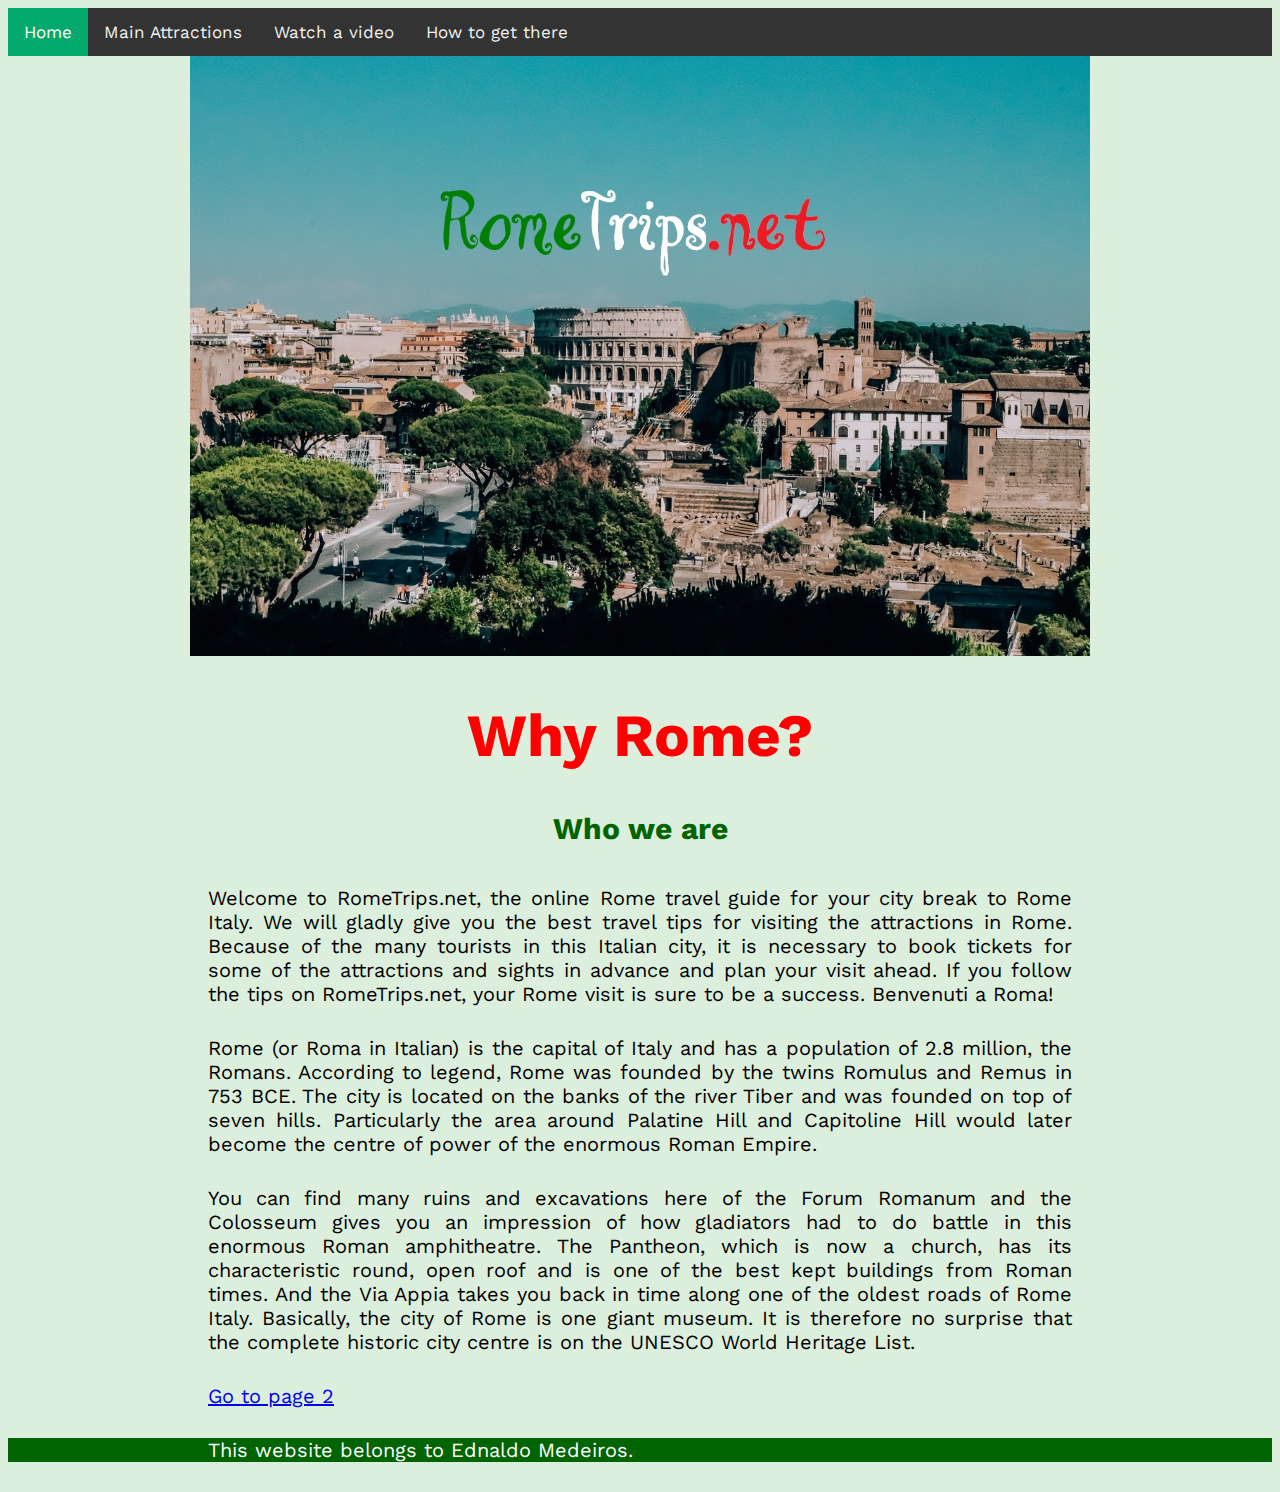
<file: index.html>
<!DOCTYPE html>
<html lang="en">
<head>
    <meta charset="UTF-8">
    <meta http-equiv="X-UA-Compatible" content="IE=edge">
    <meta name="viewport" content="width=device-width, initial-scale=1.0">
    <title>RomeTrips.net</title>
    <link rel="stylesheet" href="main.css">
    <link href="favicon.ico" rel="icon" type="image/x-icon" />
</head>
<body>

<div class="topnav">
<a class="active" href="index.html">Home</a>
<a href="page2.html" target="_self">Main Attractions</a></a>
<a href="page3.html" target="_self">Watch a video</a></a>
<a href="page4.html" target="_self">How to get there</a></a>
</div>

<div class="pichome">
    <img src="Rome.jpg" alt="Rome">
</div>

<h1>Why Rome?</h1>
<h2>Who we are</h2>
<p>Welcome to RomeTrips.net, the online Rome travel guide for your city break to Rome Italy. We will gladly give you the best travel tips for visiting the attractions in Rome. Because of the many tourists in this Italian city, it is necessary to book tickets for some of the attractions and sights in advance and plan your visit ahead. If you follow the tips on RomeTrips.net, your Rome visit is sure to be a success. Benvenuti a Roma!</p>

<p>Rome (or Roma in Italian) is the capital of Italy and has a population of 2.8 million, the Romans. According to legend, Rome was founded by the twins Romulus and Remus in 753 BCE. The city is located on the banks of the river Tiber and was founded on top of seven hills. Particularly the area around Palatine Hill and Capitoline Hill would later become the centre of power of the enormous Roman Empire. </p>

<p>You can find many ruins and excavations here of the Forum Romanum and the Colosseum gives you an impression of how gladiators had to do battle in this enormous Roman amphitheatre. The Pantheon, which is now a church, has its characteristic round, open roof and is one of the best kept buildings from Roman times. And the Via Appia takes you back in time along one of the oldest roads of Rome Italy. Basically, the city of Rome is one giant museum. It is therefore no surprise that the complete historic city centre is on the UNESCO World Heritage List.</p> 

<p><a href="page2.html" target="_self">Go to page 2</a></p>

<div class="footer">
    <p>This website belongs to Ednaldo Medeiros.</p>
</div>

</body>
</html>
</file>
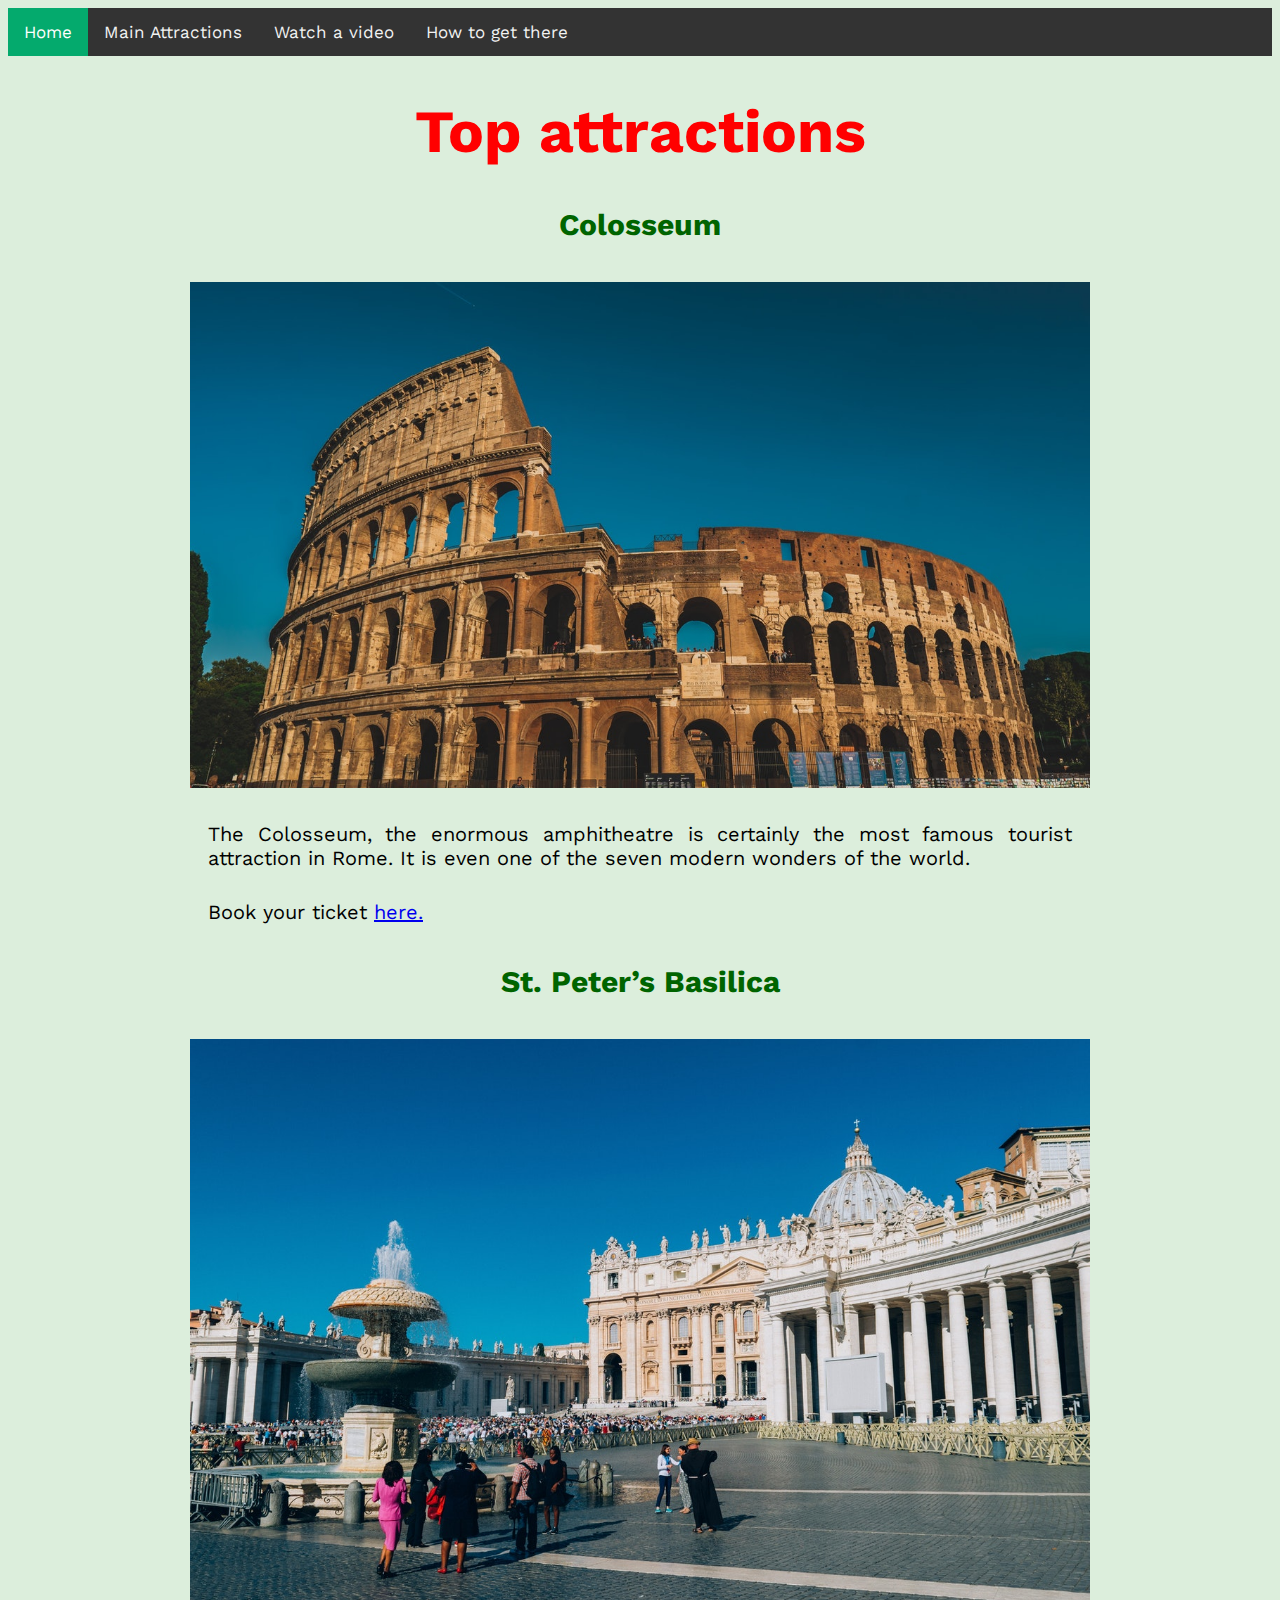
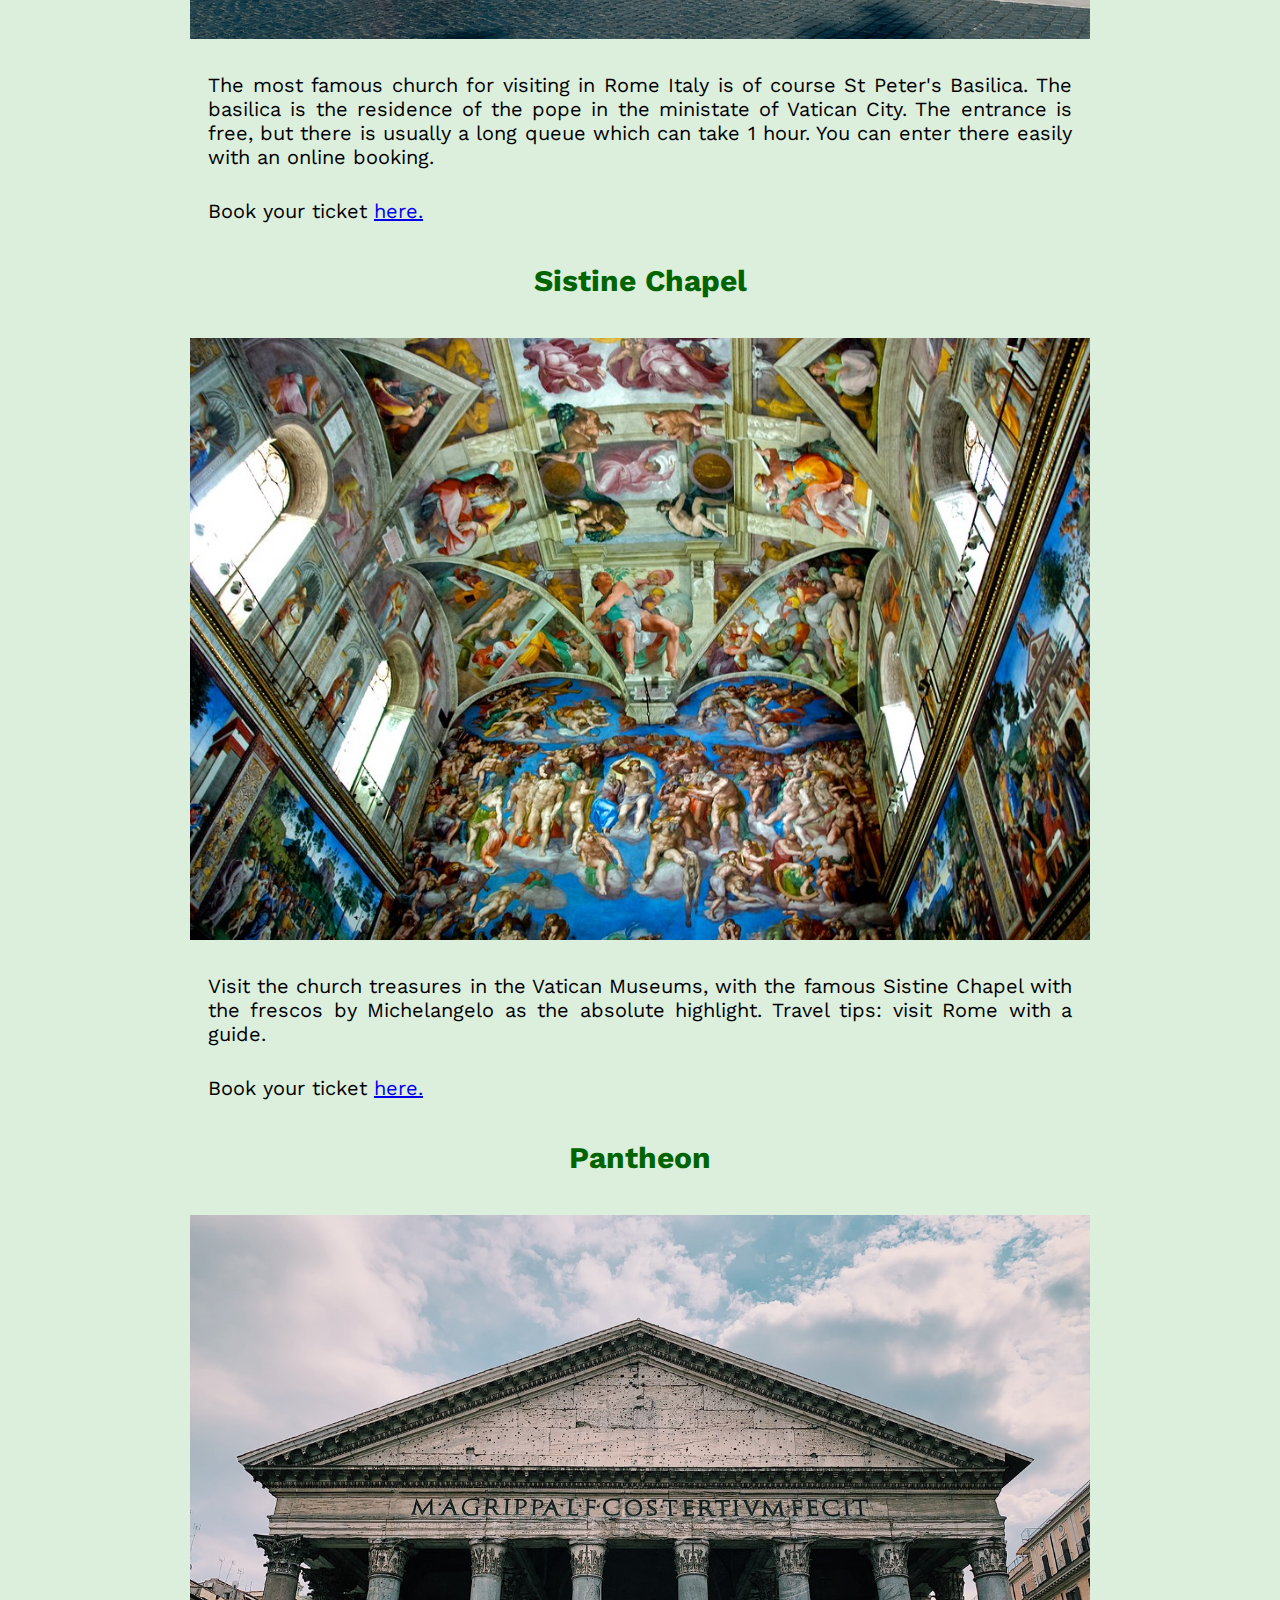
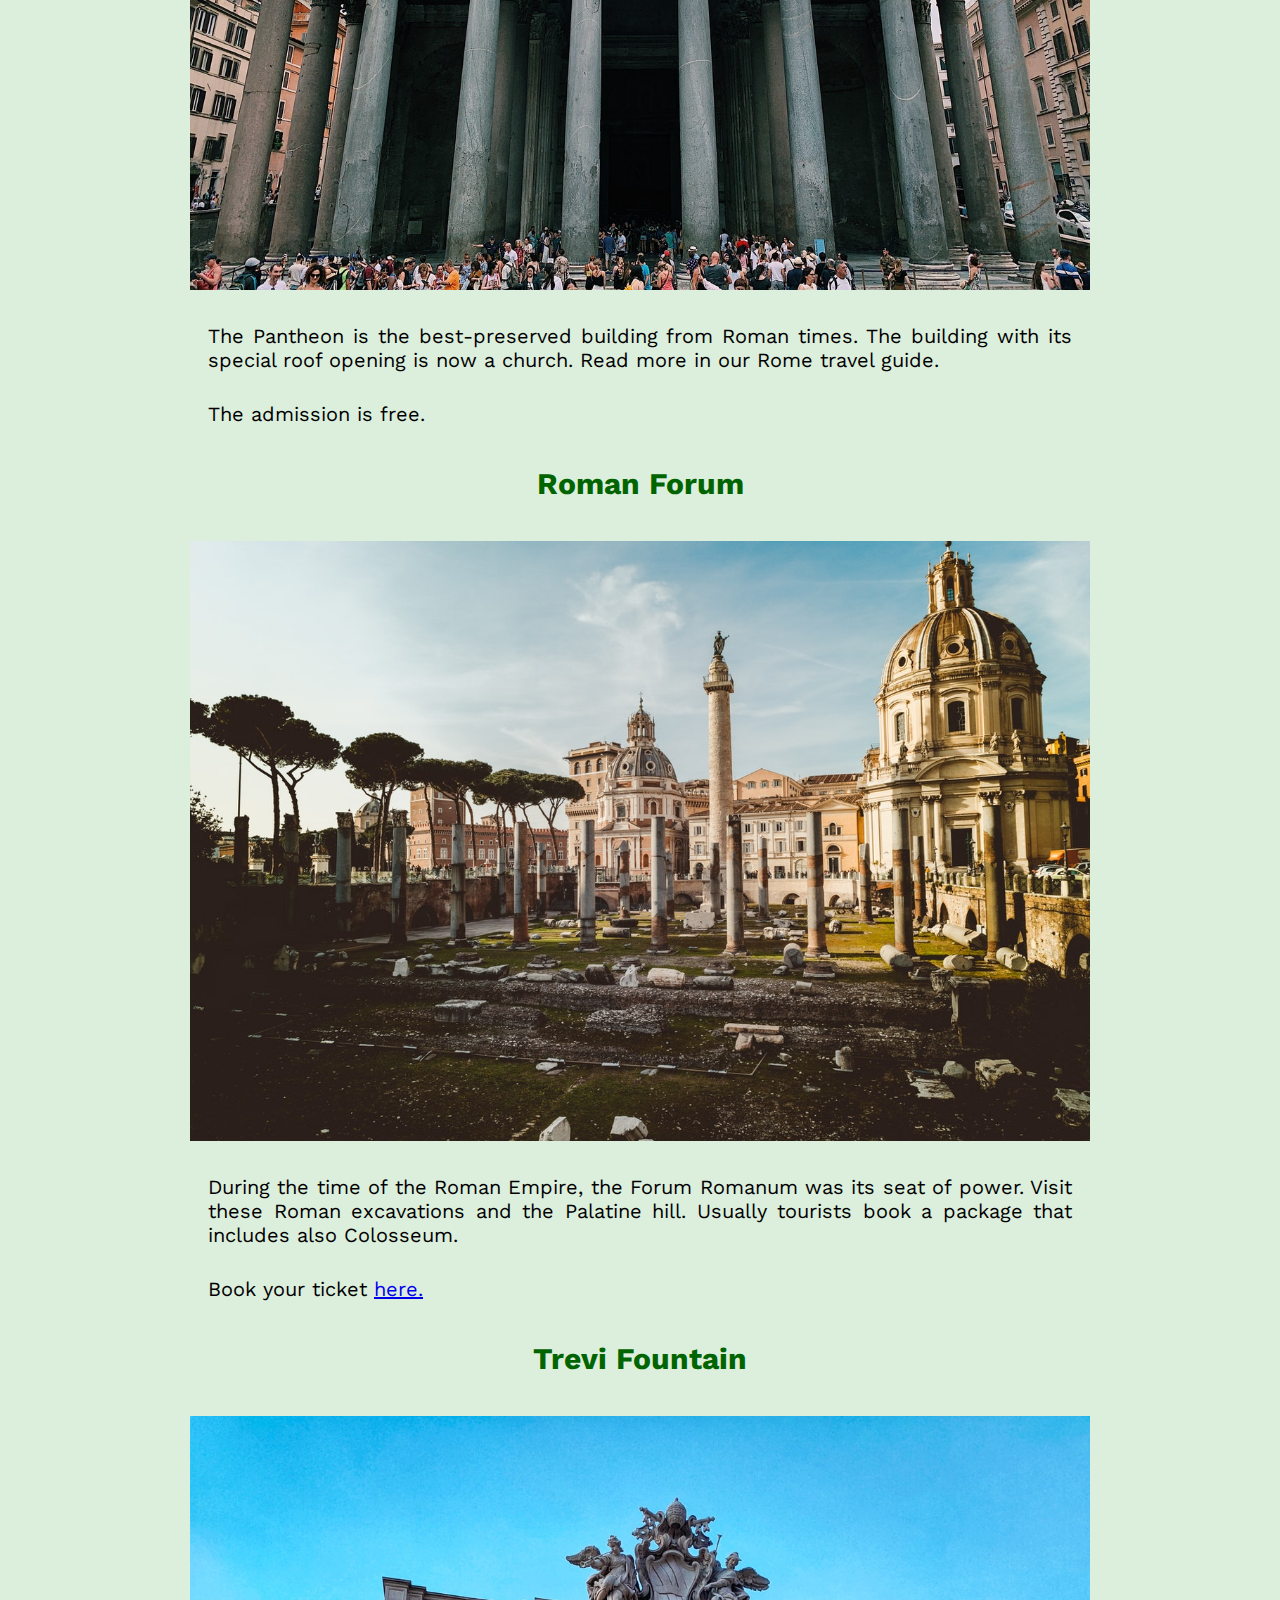
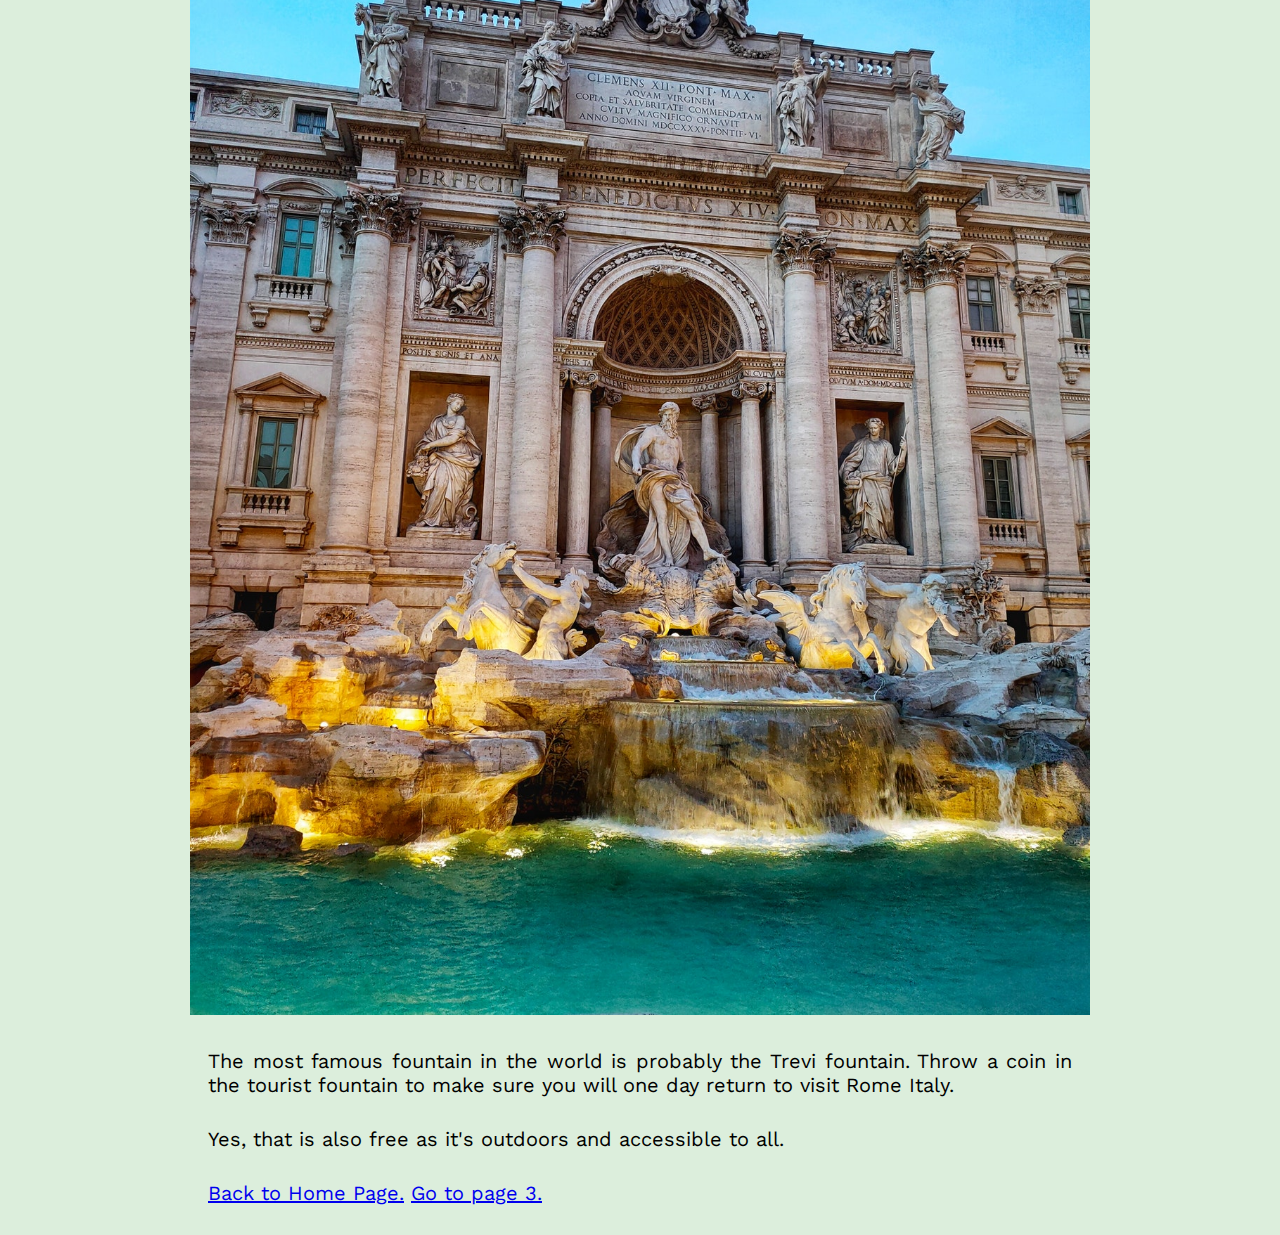
<file: page2.html>
<!DOCTYPE html>
<html lang="en">
<head>
    <meta charset="UTF-8">
    <meta http-equiv="X-UA-Compatible" content="IE=edge">
    <meta name="viewport" content="width=device-width, initial-scale=1.0">
    <link rel="stylesheet" href="main.css">
    <link href="favicon.ico" rel="icon" type="image/x-icon" />
    <title>Main attractions</title>
</head>
<body>

<div class="topnav">
    <a class="active" href="index.html">Home</a>
    <a href="page2.html" target="_self">Main Attractions</a></a>
    <a href="page3.html" target="_self">Watch a video</a></a>
    <a href="page4.html" target="_self">How to get there</a></a>
    </div>

<div class="pictures">
    <h1>Top attractions</h1>
    <h2>Colosseum</h2>
    <img src="Coliseo.jpg" alt="Colosseum">
    <p>The Colosseum, the enormous amphitheatre is certainly the most famous tourist attraction in Rome. It is even one of the seven modern wonders of the world.</p>
    <p>Book your ticket <a href="https://www.il-colosseo.it/en/prenotazioni.php?id=10" target="_blank" rel="external">here.</a></p>

    <h2>St. Peter’s Basilica</h2>
    <img src="St Peters Basilic.jpg" alt="St. Peter's Basilica" >
    <p>The most famous church for visiting in Rome Italy is of course St Peter's Basilica. The basilica is the residence of the pope in the ministate of Vatican City. The entrance is free, but there is usually a long queue which can take 1 hour. You can enter there easily with an online booking.</p>
    <p>Book your ticket <a href="https://www.thevaticantickets.com/st-peters-basilica/" target="_blank" rel="external">here.</a></p>

    <h2>Sistine Chapel</h2>
    <img src="Sistine Chappel.jpg" alt="Sistine Chapel" >
    <p>Visit the church treasures in the Vatican Museums, with the famous Sistine Chapel with the frescos by Michelangelo as the absolute highlight. Travel tips: visit Rome with a guide.</p>
    <p>Book your ticket <a href="https://tickets.museivaticani.va/home" target="_blank" rel="external">here.</a></p>

    <h2>Pantheon</h2>
    <img src="Panthenon.jpg" alt="Pantheon" >
    <p>The Pantheon is the best-preserved building from Roman times. The building with its special roof opening is now a church. Read more in our Rome travel guide.</p>
    <p>The admission is free.</p>

    <h2>Roman Forum</h2>
    <img src="Forum romano.jpg" alt="Roman Forum" >
    <p>During the time of the Roman Empire, the Forum Romanum was its seat of power. Visit these Roman excavations and the Palatine hill. Usually tourists book a package that includes also Colosseum.</p>
    <p>Book your ticket <a href="https://rb.gy/pxsui9" target="_blank" rel="external">here.</a></p>

    <h2>Trevi Fountain</h2>
    <img src="Fontana di Trevi.jpg" alt="Trevi Fountain" >
    <p>The most famous fountain in the world is probably the Trevi fountain. Throw a coin in the tourist fountain to make sure you will one day return to visit Rome Italy.</p>
    <p>Yes, that is also free as it's outdoors and accessible to all.</p>
</div>

<p><a href="index.html" target="_self">Back to Home Page.</a>   <a href="page3.html" target="_self">Go to page 3.</a></p>

</body>
</html>
</file>
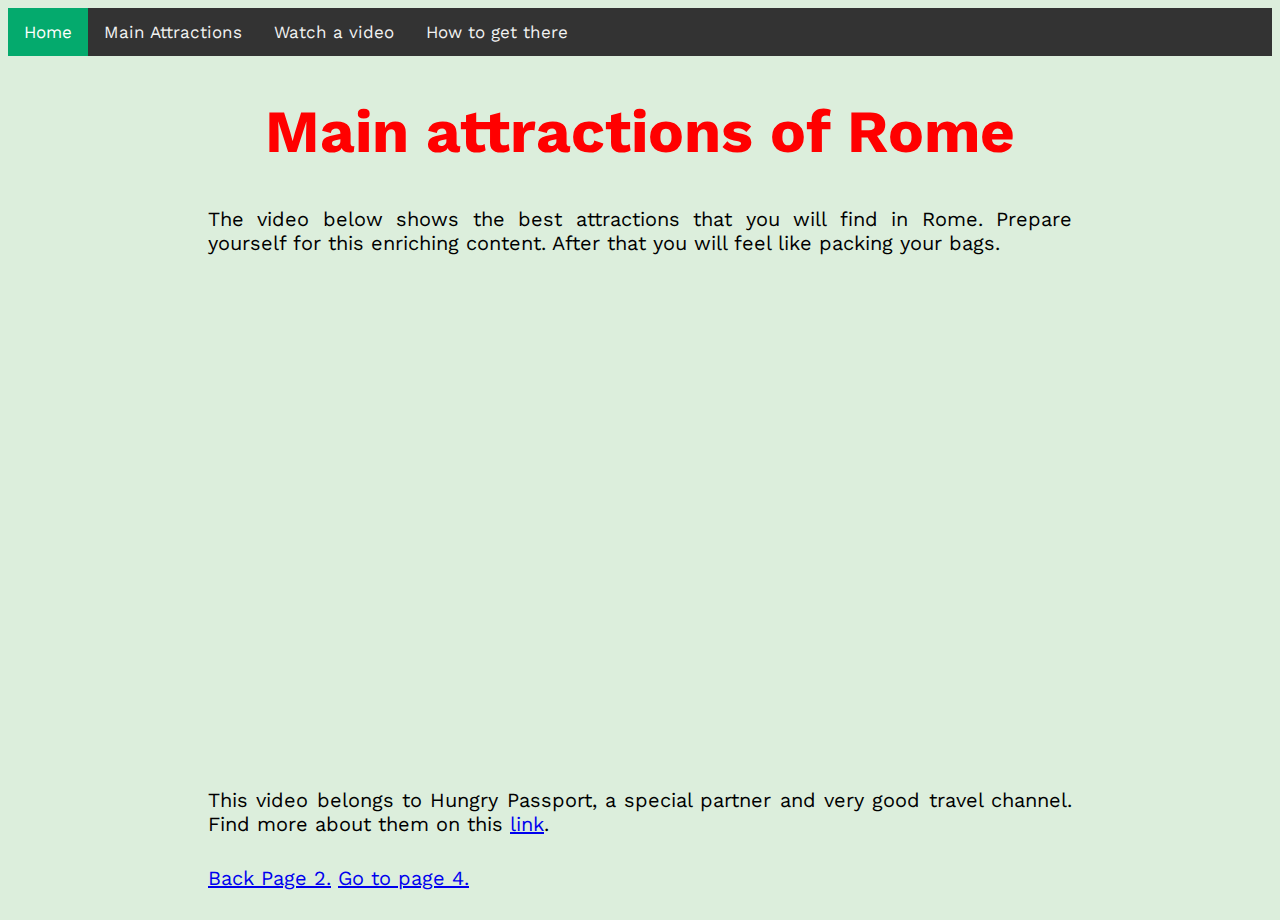
<file: page3.html>
<!DOCTYPE html>
<html lang="en">
<head>
    <meta charset="UTF-8">
    <meta http-equiv="X-UA-Compatible" content="IE=edge">
    <meta name="viewport" content="width=device-width, initial-scale=1.0">
    <link rel="stylesheet" href="main.css">
    <link href="favicon.ico" rel="icon" type="image/x-icon" />
    <title>Watch a video</title>
</head>
<body>
    <div class="topnav">
        <a class="active" href="index.html">Home</a>
        <a href="page2.html" target="_self">Main Attractions</a></a>
        <a href="page3.html" target="_self">Watch a video</a></a>
        <a href="page4.html" target="_self">How to get there</a></a>
        </div>

<h1>Main attractions of Rome</h1>
<p>The video below shows the best attractions that you will find in Rome. Prepare yourself for this enriching content. After that you will feel like packing your bags.</p>
    
<iframe class="center" width="840" height="472.5" src="https://www.youtube.com/embed/iyz9pBv1bHc" title="YouTube video player" frameborder="0" allow="accelerometer; autoplay; clipboard-write; encrypted-media; gyroscope; picture-in-picture" allowfullscreen></iframe>

<p>This video belongs to Hungry Passport, a special partner and very good travel channel. Find more about them on this <a href="https://www.youtube.com/c/HungryPassport/featured" target="_blank" rel="external">link</a>. </p>

<p><a href="page2.html" target="_self">Back Page 2.</a>   <a href="page4.html" target="_self">Go to page 4.</a></p>

</body>
</html>
</file>
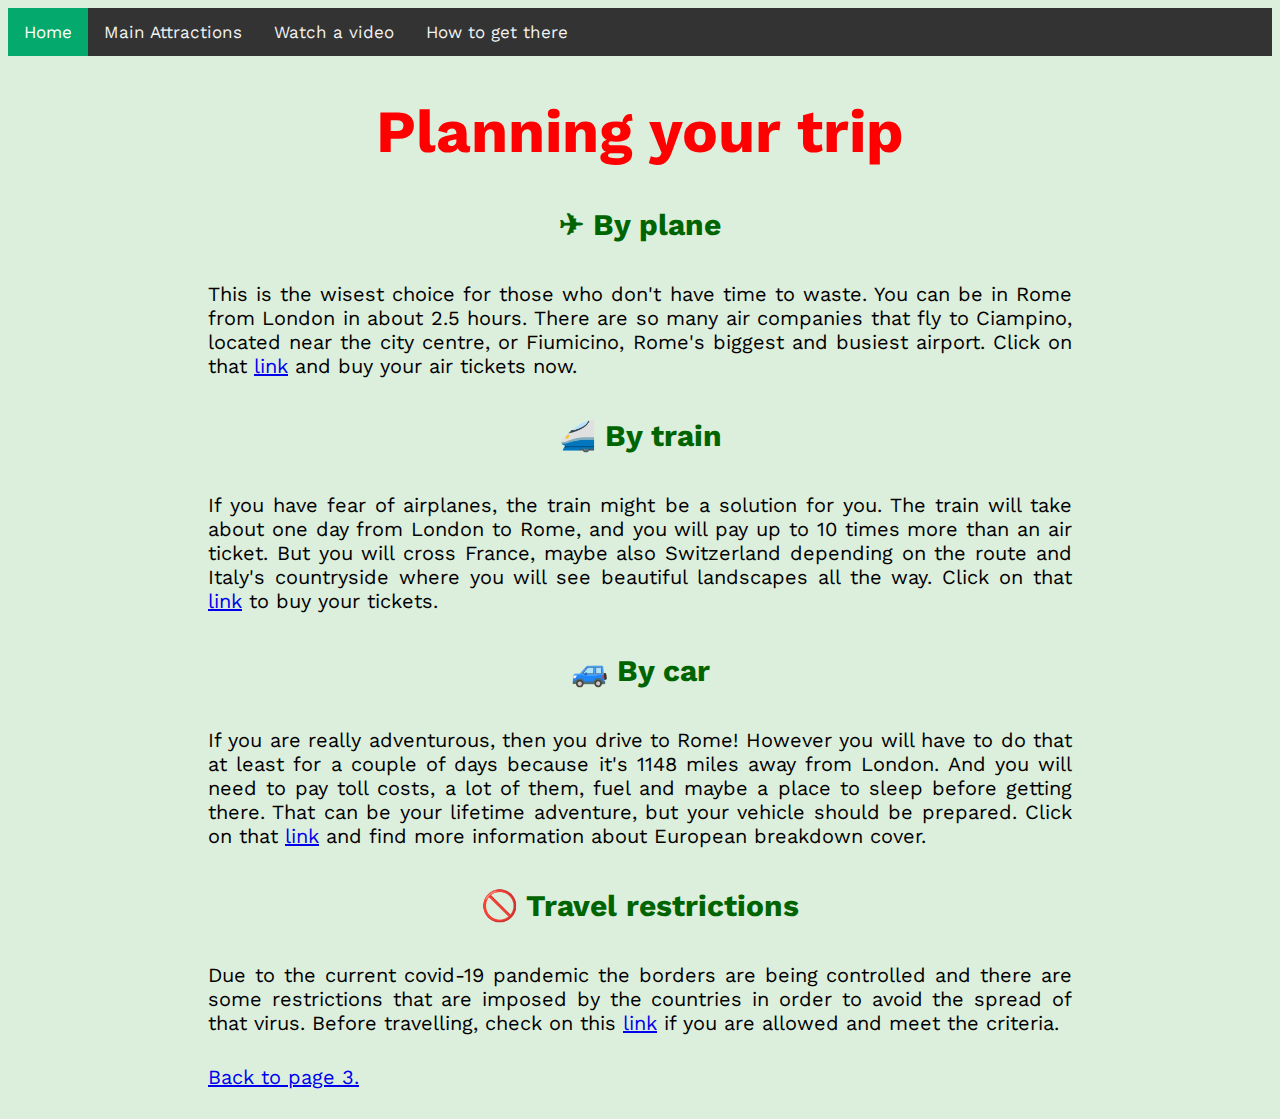
<file: page4.html>
<!DOCTYPE html>
<html lang="en">
<head>
    <meta charset="UTF-8">
    <meta http-equiv="X-UA-Compatible" content="IE=edge">
    <meta name="viewport" content="width=device-width, initial-scale=1.0">
    <link rel="stylesheet" href="main.css">
    <link href="favicon.ico" rel="icon" type="image/x-icon" />
    <title>How to get there</title>
</head>
<body>
    <div class="topnav">
        <a class="active" href="index.html">Home</a>
        <a href="page2.html" target="_self">Main Attractions</a></a>
        <a href="page3.html" target="_self">Watch a video</a></a>
        <a href="page4.html" target="_self">How to get there</a></a>
    </div>

    <h1>Planning your trip</h1>
    <h2>✈ By plane</h2>
    <p>This is the wisest choice for those who don't have time to waste. You can be in Rome from London in about 2.5 hours. There are so many air companies that fly to Ciampino, located near the city centre, or Fiumicino, Rome's biggest and busiest airport. Click on that <a href="https://rb.gy/czgqeg" target="_blank" rel="external">link</a> and buy your air tickets now.</p>
    <h2>🚄 By train</h2>
    <p>If you have fear of airplanes, the train might be a solution for you. The train will take about one day from London to Rome, and you will pay up to 10 times more than an air ticket. But you will cross France, maybe also Switzerland depending on the route and Italy's countryside where you will see beautiful landscapes all the way. Click on that <a href="https://rb.gy/o4xovr" target="_blank" rel="external">link</a> to buy your tickets.</p>
    <h2>🚙 By car</h2>
    <p>If you are really adventurous, then you drive to Rome! However you will have to do that at least for a couple of days because it's 1148 miles away from London. And you will need to pay toll costs, a lot of them, fuel and maybe a place to sleep before getting there. That can be your lifetime adventure, but your vehicle should be prepared. Click on that <a href="https://rb.gy/0v4pjf" target="_blank" rel="external">link</a> and find more information about European breakdown cover.</p>

    <h2>🚫 Travel restrictions</h2>
    <p>Due to the current covid-19 pandemic the borders are being controlled and there are some restrictions that are imposed by the countries in order to avoid the spread of that virus. Before travelling, check on this <a href="https://rb.gy/fxntq2" target="_blank" rel="external">link</a> if you are allowed and meet the criteria.</p>

    <p><a href="page4.html" target="_self">Back to page 3.</a></p>
</body>
</html>
</file>
<file: main.css>
@import url('https://fonts.googleapis.com/css2?family=Work+Sans:ital,wght@0,100;0,200;0,300;0,400;0,500;0,600;0,700;0,800;0,900;1,100;1,200;1,300;1,400;1,500;1,600;1,700;1,800;1,900&display=swap');

body {
    font-family: 'Work Sans', sans-serif;
    text-align: justify;
    background-color: rgb(220, 238, 220);
}

.topnav {
    background-color: #333;
    overflow: hidden;
  }
  
.topnav a {
    float: left;
    color: #f2f2f2;
    text-align: center;
    padding: 14px 16px;
    text-decoration: none;
    font-size: 17px;
  }
  
.topnav a:hover {
    background-color: #ddd;
    color: black;
  }
  
.topnav a.active {
    background-color: #04AA6D;
    color: white;
}

.pictures {
    text-align: center;
}

.pichome {
    text-align: center;
}

img {
    width: 900px;
    }

h1 {
    font-size: 60px;
    margin: 40px;
    text-align:center;
    color:red
}

h2 {
    font-size: 30px;
    margin: 40px;
    text-align:center;
    color:darkgreen
    }

p {
    margin: 30px 200px 30px;
    font-weight: 400;
    font-size: 20px;
    text-align:justify
}

iframe.center {
    display: block;
    margin-left: auto;
    margin-right: auto;
  }

.footer {
    position:inherit;
    left: 0;
    bottom: 10px;
    width: 100%;
    background-color:darkgreen;
    color: white;
    text-align:center;
}
</file>
